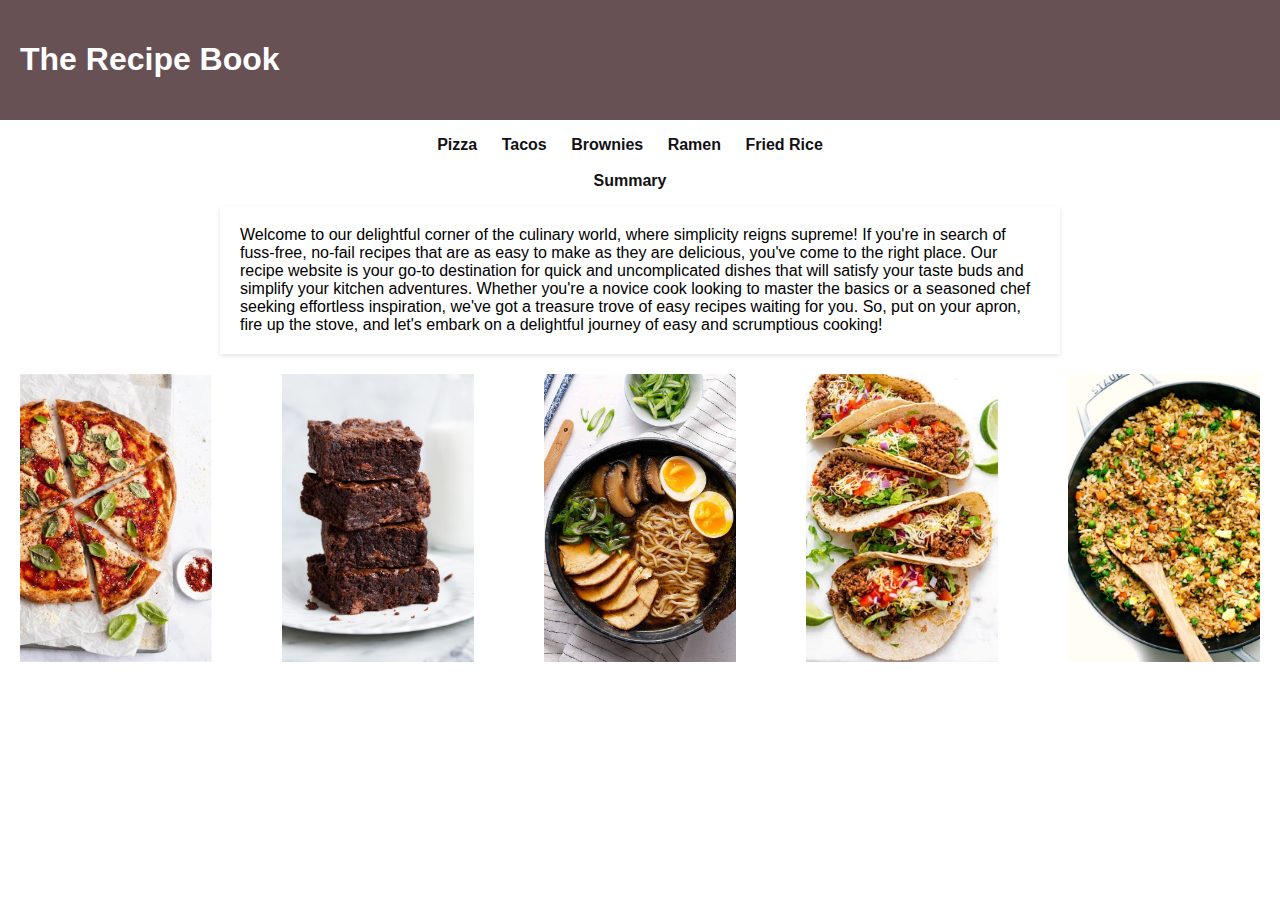
<file: index.html>
<!DOCTYPE html>
<html lang="en">
<head>
    <meta charset="UTF-8">
    <title>The Recipe Book</title>
    <link rel="stylesheet" href="style.css">
</head>
<body>
    <header>
        <h1>The Recipe Book</h1>
    </header>
    
    <nav>
        <ul>
            <li><a href="pizza.html">Pizza</a></li>
            <li><a href="Project1.html">Tacos</a></li>
            <li><a href="recipe.html">Brownies</a></li>
            <li><a href="brunoPage.html">Ramen</a></li>
			<li><a href="friedRice.html">Fried Rice</a></li>
			<br><br>
			<li><a href="summary.html">Summary</a></li>
        </ul>
    </nav>
        <div class="intro">
            Welcome to our delightful corner of the culinary world, where simplicity reigns supreme! 
			If you're in search of fuss-free, no-fail recipes that are as easy to make as they are delicious, you've come to 
			the right place. Our recipe website is your go-to destination for quick and uncomplicated dishes that will satisfy your 
			taste buds and simplify your kitchen adventures. Whether you're a novice cook looking to master the basics or a 
			seasoned chef seeking effortless inspiration, we've got a treasure trove of easy recipes waiting for you. 
			So, put on your apron, fire up the stove, and let's embark on a delightful journey of easy and scrumptious cooking! 
        </div>
		
	<div class="photo-container">
        <img src = "pizza.jpeg" alt = "pizza">
        <img src = "brownies.jpg" alt = "brownies">
        <img src = "ramen.jpg" alt = "ramen">
        <img src = "tacos.jpg" alt = "tacos">
		<img src = "fried_rice.jpg" alt = "fried rice">
    </div>

</body>
</html>
</file>
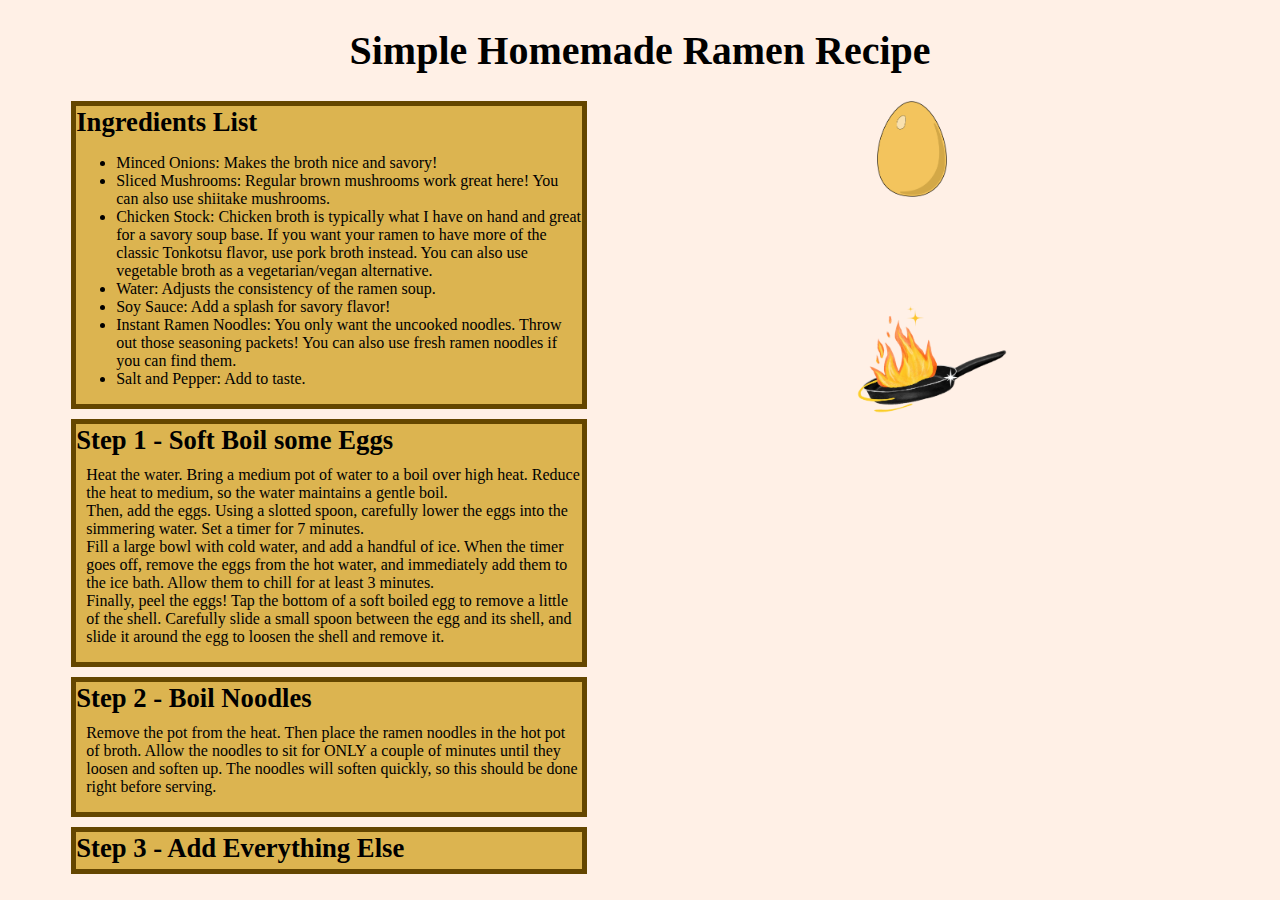
<file: brunoPage.html>
<!DOCTYPE html>
<html lang = "en">
<meta charset = "utf-8">

<title>Recipe Page</title>

<link rel="stylesheet" href="brunoCSS.css">

</head>

<body>

<h1>Simple Homemade Ramen Recipe</h1>

<div class = "textBlock">
<h2>Ingredients List</h2>
<ul>
<li>Minced Onions: Makes the broth nice and savory!</li>
<li>Sliced Mushrooms: Regular brown mushrooms work great here! You can also use shiitake mushrooms.</li>
<li>Chicken Stock: Chicken broth is typically what I have on hand and great for a savory soup base. If you want your ramen to have more of the classic Tonkotsu flavor, use pork broth instead. You can also use vegetable broth as a vegetarian/vegan alternative.</li>
<li>Water: Adjusts the consistency of the ramen soup.</li>
<li>Soy Sauce: Add a splash for savory flavor!</li>
<li>Instant Ramen Noodles: You only want the uncooked noodles. Throw out those seasoning packets! You can also use fresh ramen noodles if you can find them.</li>
<li>Salt and Pepper: Add to taste.</li>
</ul>
</div>
<div class = "textBlock">
<h2>Step 1 - Soft Boil some Eggs</h2>
<p>Heat the water. Bring a medium pot of water to a boil over high heat. Reduce the heat to medium, so the water maintains a gentle boil.<br>
Then, add the eggs. Using a slotted spoon, carefully lower the eggs into the simmering water. Set a timer for 7 minutes.<br>
Fill a large bowl with cold water, and add a handful of ice. When the timer goes off, remove the eggs from the hot water, and immediately add them to the ice bath. Allow them to chill for at least 3 minutes.<br>
Finally, peel the eggs! Tap the bottom of a soft boiled egg to remove a little of the shell. Carefully slide a small spoon between the egg and its shell, and slide it around the egg to loosen the shell and remove it.</p>
</div>
<div class = "textBlock">
<h2>Step 2 - Boil Noodles</h2>
<p> Remove the pot from the heat. Then place the ramen noodles in the hot pot of broth. Allow the noodles to sit for ONLY a couple of minutes until they loosen and soften up. The noodles will soften quickly, so this should be done right before serving. </p>
</div>
<div class = "textBlock">
<h2>Step 3 - Add Everything Else</h2>
</div>

<div class = "animationBlock clear container">
<div class="eggAnim topcenter clear">
<img src="egg.png" height="96px" width="70px">
</div>
<div class="ramenAnim topright clear blank">
<img src="ramen.png" height="120px" width="120px">
<img src="shallots.png" height="102px" width="120px">
<img src="onion.png" height="120px" width="100px">
</div>

<div class = "center">
<div class="panAnim clear">
<img src="pan.png" height="120px" width="160px" transform="scaleX(-1)">
</div>
<div class="boilingAnim blank clear">
<img src="boiling.png" height="120px" width="192px">
</div>
</div>

<div class = "ramenbowlAnim ramenPos clear blank">
<img src="ramenbowl.png" height="300px" width="300px">
</div>

<div class = "topleft"> 
<div class = "shootsAnim clear blank">
<img src="shoots.png" height="60px" width="60px">
</div>
</div>

<div class = "graterAnim graterPos clear blank">
<img src="grater.png" height="90px" width="90px">
</div>



</body>

</html>
</file>
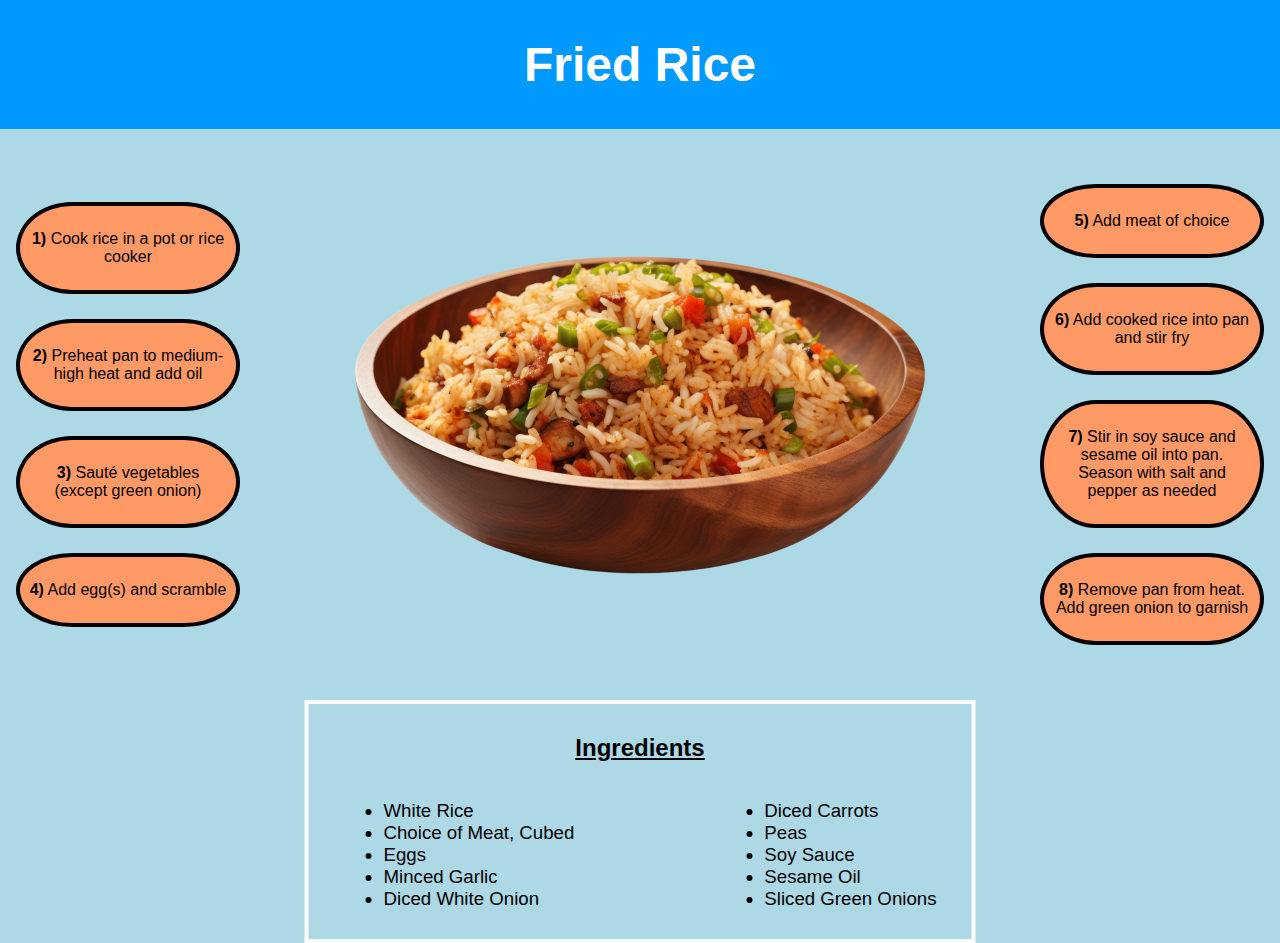
<file: friedRice.html>
<!DOCTYPE html>
<html>
<head>
  <meta charset="utf-8">
  <title> Fried Rice Recipe </title>
  <link href="friedRice.css" rel="stylesheet" type="text/css" />
</head>
<body>
  <div class = "banner">
    <h1> Fried Rice </h1>
  </div>
  <main>
    <div class = "columnL">
      <div class = "oval">
        <p> <b>1)</b> Cook rice in a pot or rice cooker </p>
      </div>
      <div class = "oval">
        <p> <b>2)</b> Preheat pan to medium-high heat and add oil </p>
      </div>
      <div class = "oval">
        <p> <b>3)</b> Sauté vegetables <br>(except green onion)</p>
      </div>
      <div class = "oval">
        <p> <b>4)</b> Add egg(s) and scramble </p>
      </div>
    </div>
    <img src = "friedRice.png" class = "friedRice" alt = "Fried Rice">
    <div class = "columnR">
      <div class = "oval">
        <p> <b>5)</b> Add meat of choice </p>
      </div>
      <div class = "oval">
        <p> <b>6)</b> Add cooked rice into pan and stir fry</p>
      </div>
      <div class = "oval">
        <p> <b>7)</b> Stir in soy sauce and sesame oil into pan. Season with salt and pepper as needed </p>
      </div>
      <div class = "oval">
        <p> <b>8)</b> Remove pan from heat. Add green onion to garnish </p>
      </div>
    </div>
  </main>
  <div class = "container">
    <div class = "ingredients">
      <h2>
        <u> Ingredients </u>
      </h2>
      <div class = "columnL">
        <ul>
          <li>
            White Rice
          </li>
          <li>
            Choice of Meat, Cubed
          </li>
          <li>
            Eggs
          </li>
          <li>
            Minced Garlic
          </li>
          <li>
            Diced White Onion
          </li>
        </ul>
      </div>
      <div class = "columnR">
        <ul>
          <li>
            Diced Carrots
          </li>
          <li>
            Peas
          </li>
          <li>
            Soy Sauce
          </li>
          <li>
            Sesame Oil
          </li>
          </li>
          <li>
            Sliced Green Onions
          </li>
        </ul>
      </div>
    </div>
  </div>
</body>
</html>
</file>
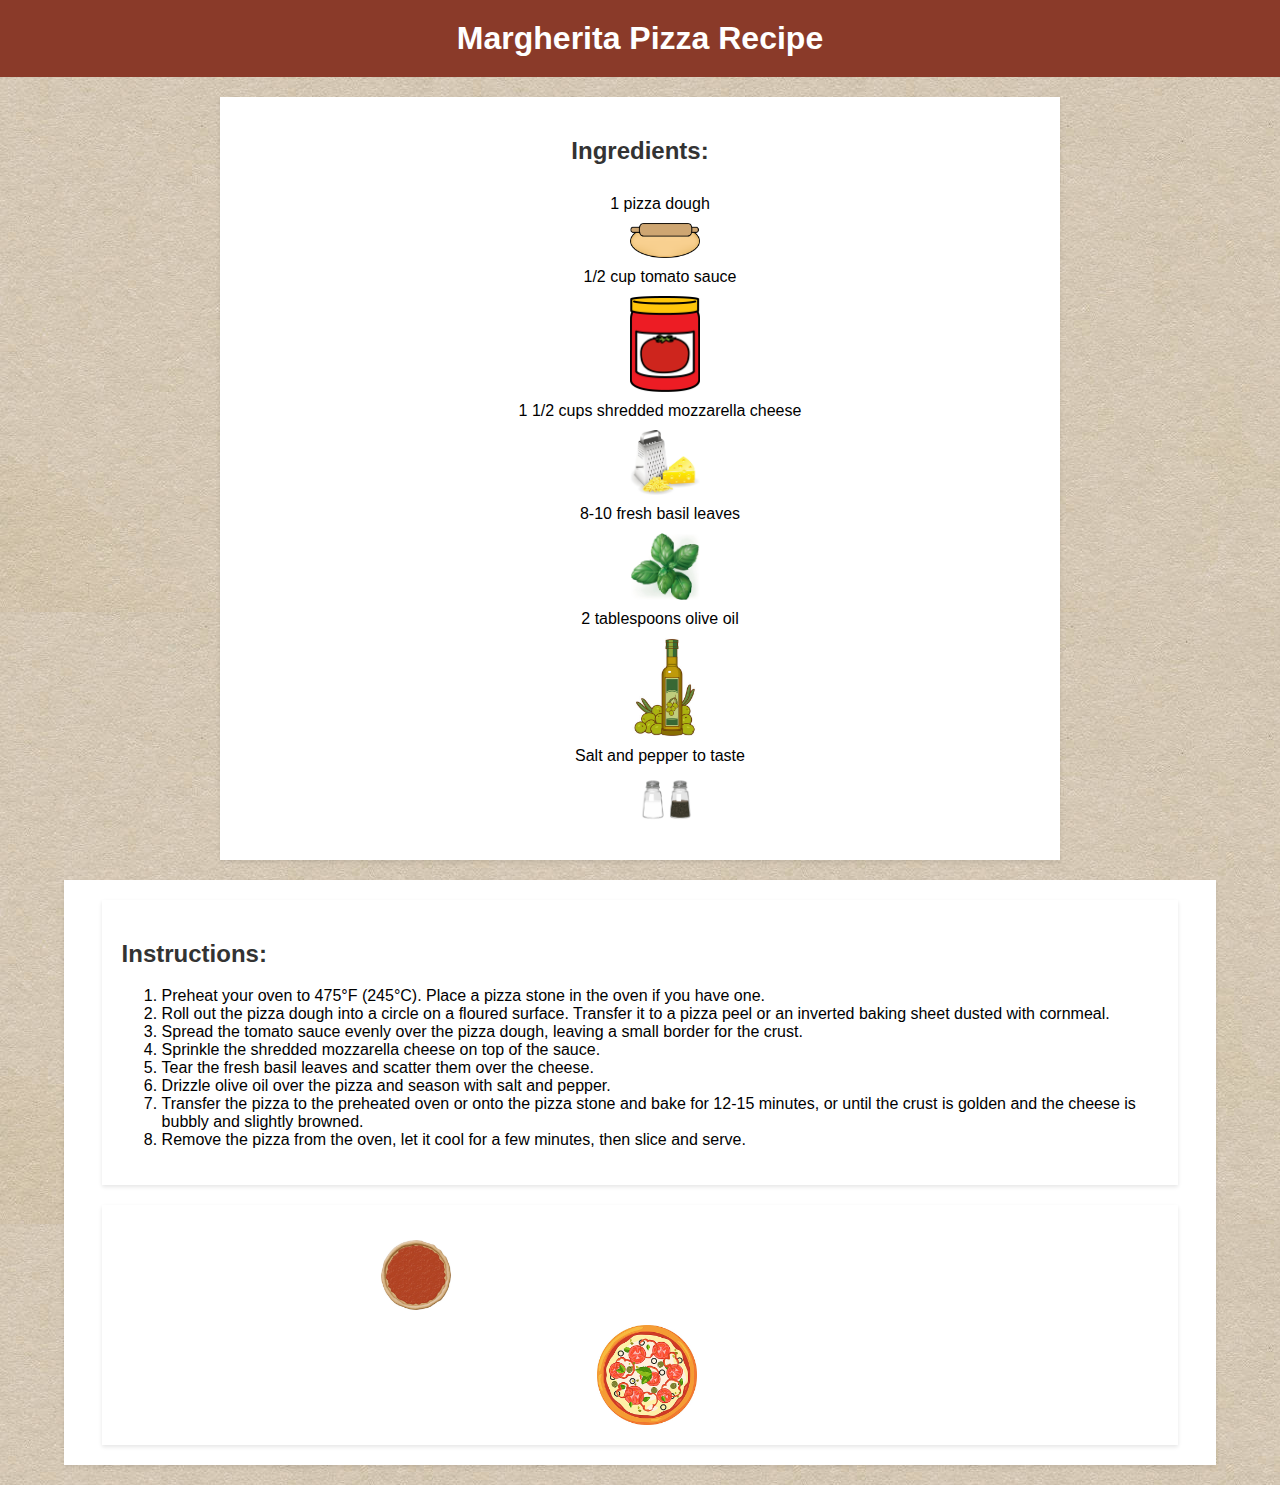
<file: pizza.html>
<!DOCTYPE html>
<html>
<head>
    <title>Margherita Pizza Recipe</title>
	<link rel="stylesheet" href="pizza_style.css">
</head>
<body>
    <header>
        <h1>Margherita Pizza Recipe</h1>
    </header>
    <div class = "ingredients">
        <h2>Ingredients:</h2>
        <ul>
            <li>1 pizza dough </li>
			<img src = "pizza_dough.png"> 
            <li>1/2 cup tomato sauce </li>
			<img src = "tomato_sauce.png">
            <li>1 1/2 cups shredded mozzarella cheese </li>
			<img src = "cheese.jpg">
            <li>8-10 fresh basil leaves </li>
			<img src = "basil.jpg">
            <li>2 tablespoons olive oil </li>
			<img src = "olive_oil.jpeg">
            <li>Salt and pepper to taste </li>
			<img src = "salt_pepper.jpg">
        </ul>
	</div>
	<div class = "container">
    <div class = "instructions">
        <h2>Instructions:</h2>
        <ol>
            <li>Preheat your oven to 475°F (245°C). Place a pizza stone in the oven if you have one.</li>
            <li>Roll out the pizza dough into a circle on a floured surface. Transfer it to a pizza peel or an inverted baking sheet dusted with cornmeal.</li>
            <li>Spread the tomato sauce evenly over the pizza dough, leaving a small border for the crust.</li>
            <li>Sprinkle the shredded mozzarella cheese on top of the sauce.</li>
            <li>Tear the fresh basil leaves and scatter them over the cheese.</li>
            <li>Drizzle olive oil over the pizza and season with salt and pepper.</li>
            <li>Transfer the pizza to the preheated oven or onto the pizza stone and bake for 12-15 minutes, or until the crust is golden and the cheese is bubbly and slightly browned.</li>
            <li>Remove the pizza from the oven, let it cool for a few minutes, then slice and serve.</li>
        </ol>
    </div>
	<div class = "animationBlock">
		<img src = "pizza_with_sauce.jpg">
		<img src = "cheese.jpg">
		<img src = "basil.jpg">
		<img src = "olive_oil.jpeg">
		<img src = "salt_pepper.jpg">
		<br>
		<div id = "final-pizza">
		<img src = "final_pizza.jpg">
		</div>
	</div>
	</div>
</body>
</html>
</file>
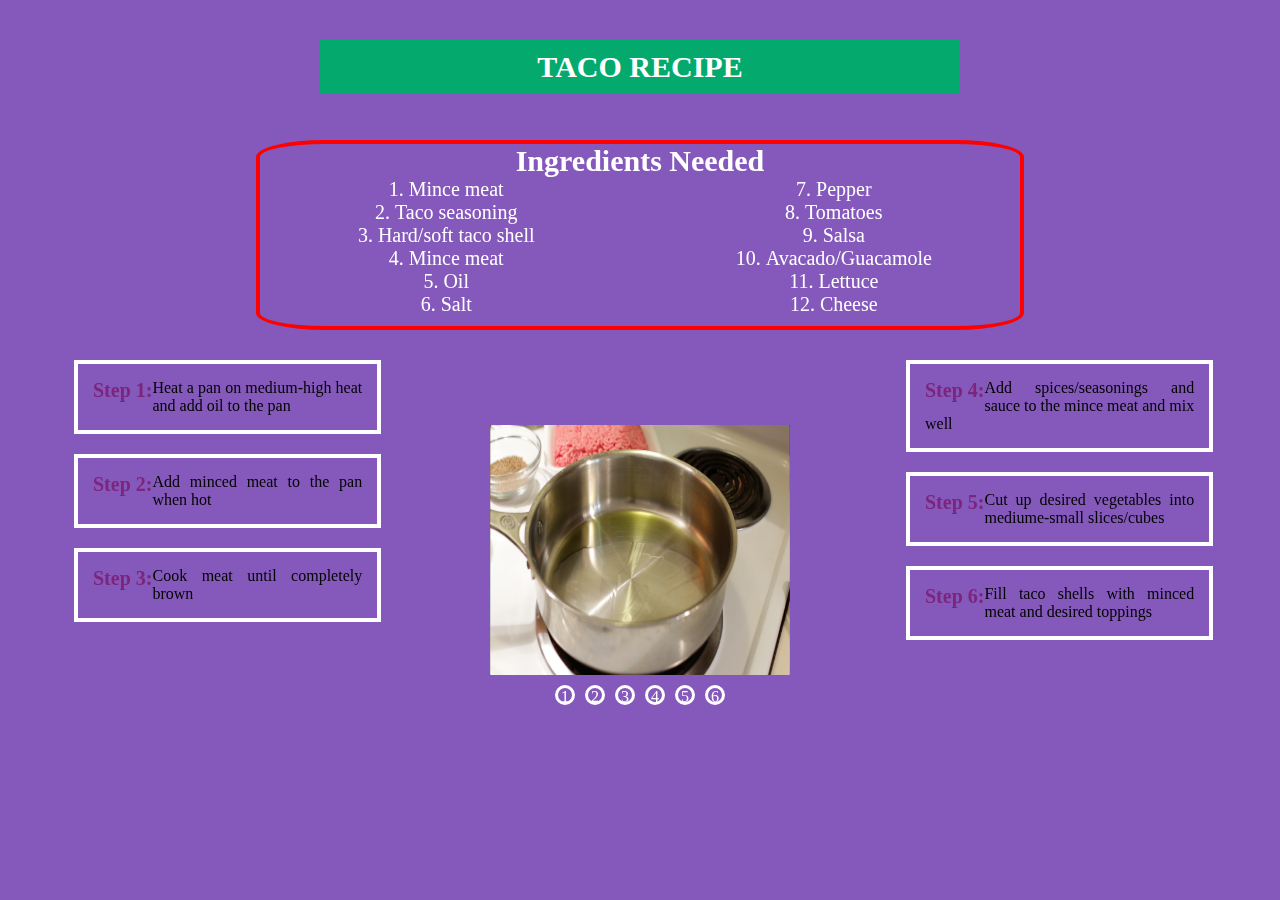
<file: Project1.html>
<!--Storyboard-->
<!--header/menue at the top that has the links to other recipes and home page
    have that incorporate transitions (dropdowns for variations of said food and dropdowns for ingredients)
box to the left showing list of ingredients needed in list format
text below in list format showing instructions
box aligned right that involves animation of how the food is prepared


extra: have a fixed box to the right that moves down as the user scrolls down the page
the box will change displays once user has scrolled down to different areas of the page depending on step
the change in displays/gifs will be a fade out transiiton
have buttons that say "next step" and have that be the trigger to a fade out scene-->


<!DOCTYPE html>
<html>
    <head>
        <title>How to Make Tacos!</title>
        <link rel="stylesheet" href="ess.css">
    </head>
    <body>
        <!--Menu-->
        
        <!--<div class="menu" id="myMenu">
            <a href="#Home">Home</a>
            <a href="#taco">Taco Recipe</a>
            <div class="dropdown">
                    <button class="dropbtn">Tacos
                        <i class="fa fa-caret-down"></i>
                    </button>
                    <div class="content">
                        <a href="#btaco">Beef Taco</a>
                        <a href="#ctaco">Chicken Taco</a>
                        <a href="#vtaco">Veggie Taco</a>
                        <a href="#Tingredients">Ingredients</a>
                    </div>
                
            </div>
            
            <a href="#burger">Burger Recipe</a>
           

            <a href="#brownies">Brownies Recipe</a>
            

            <a href="#pizza">Pizza Recipe</a>
            
        </div>-->
        
    
        

        <br><br><br><br><br>


        <div class="title">
            <h1>TACO RECIPE</h1>
        </div>
        <div class="ingredients">
            <h3 class="center">Ingredients Needed</h3>
            <div class="column">
                <ol class="center">
                    <li>Mince meat</li>
                    <li>Taco seasoning</li>
                    <li>Hard/soft taco shell</li>
                    <li>Mince meat</li>
                    <li>Oil</li>
                    <li>Salt</li>
                    <li>Pepper</li>
                    <li>Tomatoes</li>
                    <li>Salsa</li>
                    <li>Avacado/Guacamole</li>
                    <li>Lettuce</li>
                    <li>Cheese</li>
                </ol>
            </div>
        </div>

        <div class="left">
            <div class="stepSec">
                <h3 class="step">Step 1: </h3>
                <p>Heat a pan on medium-high heat and add oil to the pan</p>
                
            </div>
            <br><br>
            <div class="stepSec">
                <h3 class="step">Step 2: </h3>
                <p>Add minced meat to the pan when hot</p>
            </div>
            <div class="stepSec">
                <h3 class="step">Step 3: </h3>
                <p>Cook meat until completely brown</p>
            </div>
        </div>
        

        <!--slideshow-->
        <div class="slider">
            <div class="images">
                <input type="radio" name="slide" id="img1">
                <input type="radio" name="slide" id="img2">
                <input type="radio" name="slide" id="img3">
                <input type="radio" name="slide" id="img4">
                <input type="radio" name="slide" id="img5">
                <input type="radio" name="slide" id="img6">


                <img src="./test1.png" class="m1" alt="img1">
                <img src="./test2.png" class="m2" alt="img2">
                <img src="./test3.png" class="m3" alt="img3">
                <img src="./test4.png" class="m4" alt="img4">
                <img src="./test5.png" class="m4" alt="img5">
                <img src="./test6.png" class="m4" alt="img6">
            </div>
            <div class="dots">
                <label for="img1">1</label>
                <label for="img2">2</label>
                <label for="img3">3</label>
                <label for="img4">4</label>
                <label for="img5">5</label>
                <label for="img6">6</label>

            </div>
        </div>
        <div class="right">
            <div class="stepSec">
                <h3 class="step">Step 4: </h3>
                <p>Add spices/seasonings and sauce to the mince meat and mix well</p>
            </div>
            <br><br>
            <div class="stepSec">
                <h3 class="step">Step 5: </h3>
                <p>Cut up desired vegetables into mediume-small slices/cubes</p>
            </div>
            <div class="stepSec">
                <h3 class="step">Step 6: </h3>
                <p>Fill taco shells with minced meat and desired toppings</p>
            </div>
        </div>
    </body>
</html>
</file>
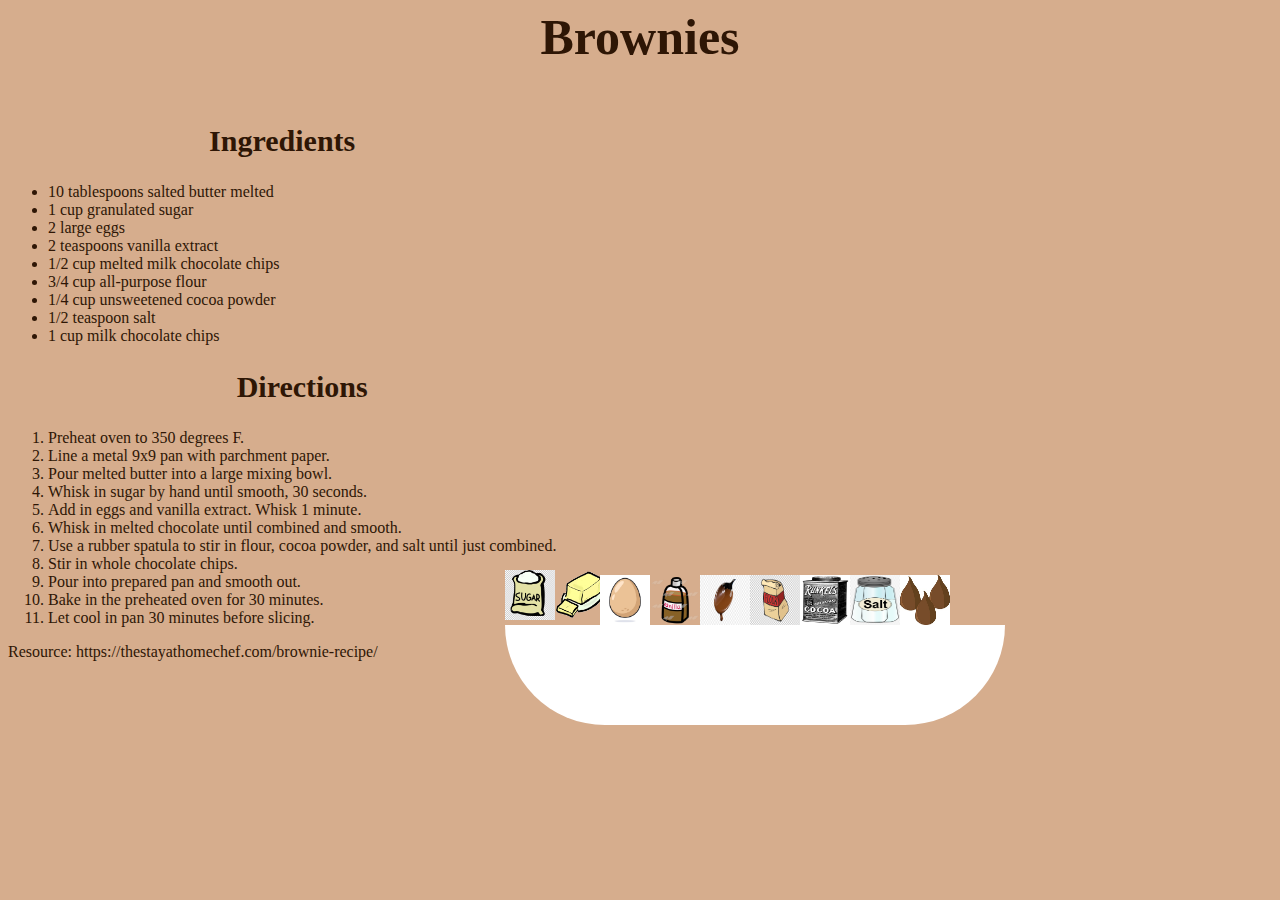
<file: recipe.html>
<html>
<head>
<title>Brownie Recipe</title>
<link rel="stylesheet" type= "text/css" href="recipe.css">

</head>
<body>
<h1> Brownies </h1>

<div class="ingredients">
  <h2>Ingredients</h2>
  <ul>
    <li>10 tablespoons salted butter melted</li>
    <li>1 cup granulated sugar</li>
    <li>2 large eggs</li>
    <li>2 teaspoons vanilla extract</li>
    <li>1/2 cup melted milk chocolate chips</li>
    <li>3/4 cup all-purpose flour</li>
    <li>1/4 cup unsweetened cocoa powder</li>
    <li>1/2 teaspoon salt</li>
    <li>1 cup milk chocolate chips</li>
  </ul>
  <ol>
    <h2>Directions</h2>

    <li>Preheat oven to 350 degrees F.</li>
  <li>Line a metal 9x9 pan with parchment paper.</li>
    <li>Pour melted butter into a large mixing bowl. </li>
    <li>Whisk in sugar by hand until smooth, 30 seconds.</li>
    <li>Add in eggs and vanilla extract. Whisk 1 minute.</li>
    <li>Whisk in melted chocolate until combined and smooth.</li>
    <li>Use a rubber spatula to stir in flour, cocoa powder, and salt until just combined. </li>
    <li>Stir in whole chocolate chips.</li>
    <li>Pour into prepared pan and smooth out.</li>
    <li>Bake in the preheated oven for 30 minutes.</li>
    <li>Let cool in pan 30 minutes before slicing.</li>
  </ol>
  <p>Resource: https://thestayathomechef.com/brownie-recipe/ </p>

</div>




<div class="sugar">
<img src="sugar.jpg" height="50" width="50">
</div>

<div class="butter">
<img src="butter.gif" height="50" width="50">
</div>

<div class="eggs">
<img src="egg.jpg" height="50" width="50">
</div>

<div class="vanilla">
<img src="vanilla.png" height="50" width="50">
</div>

<div class="cc">
<img src="chocolatechip.jpg" height="50" width="50">
</div>

<div class="salt">
<img src="salt.png" height="50" width="50">
</div>

<div class="cocoa">
<img src="cocoa.jpg" height="50" width="50">
</div>

<div class="flour">
<img src="flour.jpg" height="50" width="50">
</div>

<div class="meltedchoc">
<img src="meltedchoc.png" height="50" width="50">
</div>

<div class="bowl"></div>
</div>





</body>
</html>
</file>
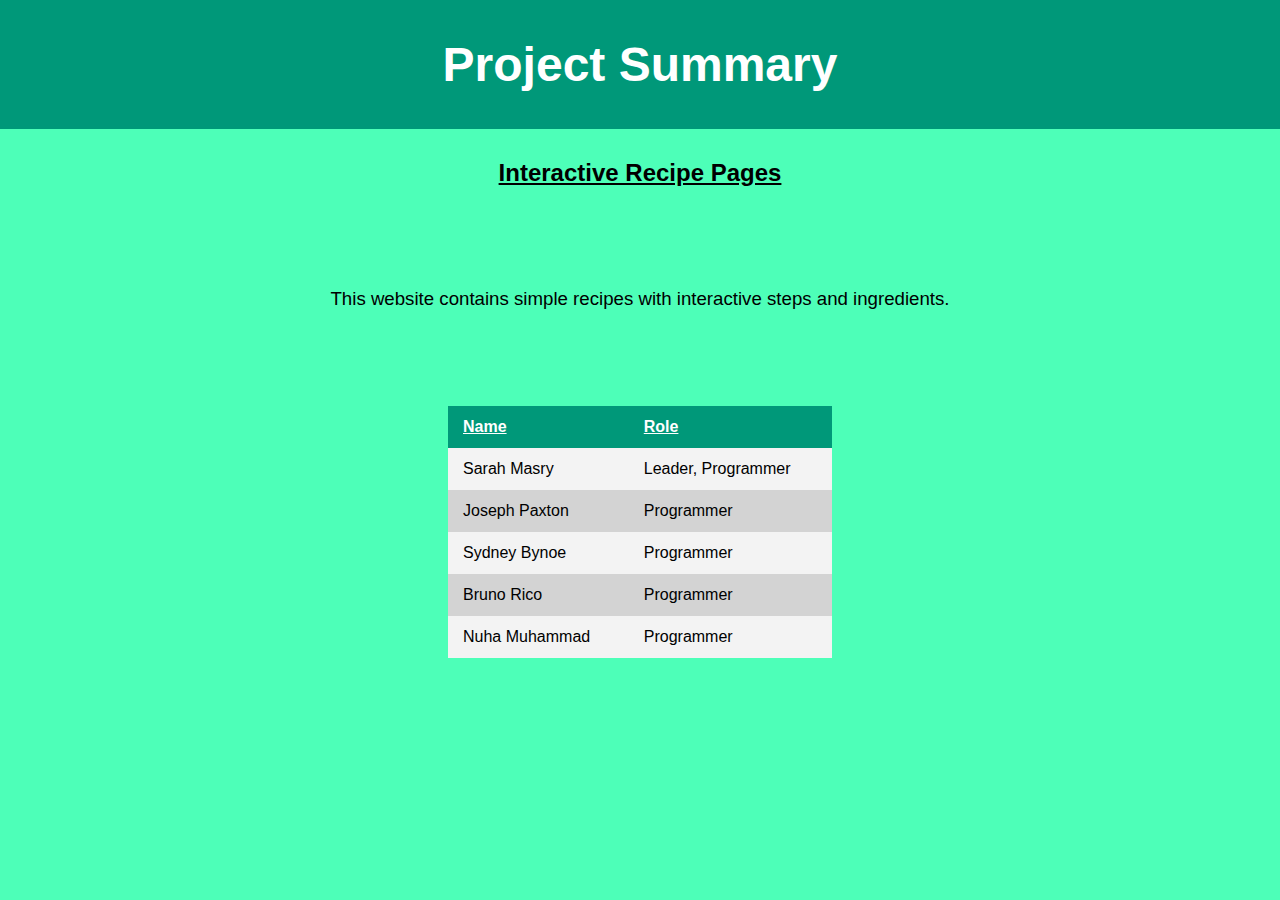
<file: summary.html>
<!DOCTYPE html>
<html>
<head>
  <meta charset="utf-8">
  <title> Project Summary </title>
  <link href="summary.css" rel="stylesheet" type="text/css" />
</head>
<body>
  <div class = "banner">
    <h1> Project Summary </h1>
  </div>
  <h2>
    Interactive Recipe Pages
  </h2>
  <div class = "content">
    <p>
      This website contains simple recipes with interactive steps and ingredients.
    </p>
    <table>
      <tr>
        <th class = "tableHead"> Name </th>
        <th class = "tableHead"> Role </th>
      </tr>
      <tr>
        <td>
          Sarah Masry
        </td>
        <td>
          Leader, Programmer
        </td>
      </tr>
      <tr>
        <td>
          Joseph Paxton
        </td>
        <td>
          Programmer
        </td>
      </tr>
      <tr>
        <td>
          Sydney Bynoe
        </td>
        <td>
          Programmer
        </td>
      </tr>
      <tr>
        <td>
          Bruno Rico
        </td>
        <td>
          Programmer
        </td>
      </tr>
      <tr>
        <td>
          Nuha Muhammad
        </td>
        <td>
          Programmer
        </td>
      </tr>
    </table>
  </div>
</body>
</html>
</file>
<file: style.css>
body {
    font-family: Arial, sans-serif;
    margin: 0;
    padding: 0;
    background-color: #FFFFF;
}

header {
    background-color: #685155;
    color: white;
    text-align: left;
    padding: 20px;
	font: Lucida Handwriting;
}

nav ul {
    list-style-type: none;
    padding: 0;
    text-align: center;
}

nav li {
    display: inline;
    margin-right: 20px;
}

nav a {
    text-decoration: none;
    color: white;
    font-weight: bold;
    font-size: 16px;
	color: #121113;
}

nav a:hover {
    text-decoration: underline;
}

.intro {
    max-width: 800px;
    margin: 0 auto;
    padding: 20px;
    background-color: white;
	box-shadow: 0 2px 4px rgba(0, 0, 0, 0.1);
}

.photo-container {
    display: flex; 
    justify-content: space-between; 
    align-items: center; 
}

.photo-container img {
    max-width: 15%; 
    height: 10; 
    margin: 20px;
	border: 0px;
}
</file>
<file: brunoCSS.css>
body {
	overflow-x : hidden;
	background-color: rgb(260, 240, 230);
}

p {
	margin-left : 10px;
	margin-top : 10px;
}

h1 {
	font-size : 30pt;
	font-weight : bold;
	text-align : center;
}

h2 {
	font-size : 20pt;
	font-weight : bold;
	margin-top : 1px;
	margin-bottom : 5px;
}

.textBlock {
	width : 40%;
	margin-right : 5%;
	margin-left : 5%;
	margin-bottom : 10px;
	border : 5px solid rgb(100, 70, 0);
	background-color: rgb(220, 180, 80);
	float : left;
}

.animationBlock {
	position : relative;
	width : 40%;
	margin-right : 5%;
	height : 500px;
	bottom : 40%;
}

.clear{
	overflow : auto;
}

.container{
	position : relative;
	overflow : hidden;
}

.topcenter {
	position : relative;
	left : 45%;
}

.topright {
	position : relative;
	left : 27%;
}

.topleft {
	position : relative;
	left : 40%;
}

.center {
	position: relative;
	
	top: 40%;
	left: 40%;
}

.ramenPos {
	position: relative;
	
	top: 28%;
	left: 30%;
}

.graterPos {
	position : relative;
	top : 5%;
	left : 45%;
}

.blank {
	opacity: 0;
}

.borderElem {
	border : 1px solid black;
}

.floatDown {
    animation-fill-mode: forwards;
	animation: floatBubble 4s normal ease-out;
    -webkit-animation: floatBubble 4s normal ease-out;
}
.eggAnim{
	position : absolute;
	z-index : 2;
	animation: floatBubble 4s normal ease-out, fadeOut 4s;
    -webkit-animation: floatBubble 4s normal ease-out, fadeOut 4s;
	animation-fill-mode: forwards;
}
@keyframes floatBubble {
    0% {top:0px;}
    100% {top:200px;}
}
@-webkit-keyframes floatBubble {
    0% {top:0px;}
    100% {top:200px;}
}

.fadeOutImg {
	animation : fadeOut 4s;
	-webkit-animation: fadeOut 4s;
	animation-fill-mode: forwards;
	-webkit-animation-fill-mode: forwards;
}
.panAnim {
	position : absolute;
	z-index : 2;
	animation : fadeOut 6s;
	animation-delay : 4s;
	-webkit-animation: fadeOut 6s;
	-webkit-animation-delay : 4s;
	animation-fill-mode: forwards;
	-webkit-animation-fill-mode: forwards;
}
@keyframes fadeOut{
	0% {opacity: 1;}
	100% {opacity:0;}
}
@-webkit-keyframes fadeOut{
	0% {opacity: 1;}
	100% {opacity:0;}
}

.boilingAnim {
	position : absolute;
	z-index : 1;
	animation : fadeIn 8s;
	animation-delay : 4s;
	-webkit-animation: fadeIn 8s;
	-webkit-animation-delay : 4s;
	animation-fill-mode: forwards;
}

@keyframes fadeIn{
	0% {opacity: 0;}
	100% {opacity:1;}
}
@-webkit-keyframes fadeIn{
	0% {opacity: 0;}
	100% {opacity:1;}
}

.ramenAnim {
	position : absolute;
	z-index : 2;
	animation: floatBubble 4s normal ease-out, fadeOut 4s;
	animation-delay : 10s;
    -webkit-animation: floatBubble 4s normal ease-out, fadeOut 4s;
	-webkit-animation-delay : 10s;
	animation-fill-mode: forwards;
}

@keyframes xAxis {
  50% {
    animation-timing-function: ease-in;
    transform: translateX(100px);
  }
}

@keyframes yAxis {
  50% {
    animation-timing-function: ease-out;
    transform: translateY(-100px);
  }
}

.shootsAnim {
	animation: xAxis 2.5s infinite ease-in, fadeOut 6s;
	animation-delay : 15s;
	webkit-animation: xAxis 2.5s infinite ease-in, fadeOut 6s;
	-webkit-animation-delay : 15s;
	animation-fill-mode: forwards;
	z-index : 2;
}

.graterAnim {
	animation: fadeOut 10s;
	animation-delay : 15s;
    -webkit-animation: fadeOut 10s;
	-webkit-animation-delay : 15s;
	animation-fill-mode: forwards;
}

.ramenbowlAnim {
	position : absolute;
	z-index : 10;
	animation : fadeIn 10s;
	animation-delay : 25s;
	-webkit-animation: fadeIn 10s;
	-webkit-animation-delay : 25s;
	animation-fill-mode: forwards;
}
</file>
<file: friedRice.css>
body {
  background: lightblue;
  background-size: cover;
  font-family: sans-serif;
  padding: 0;
  margin: 0;
}
.banner {
  background: #0099ff;
  padding: 7px;
}
h1 {
  margin: 0;
  font-size: 3em;
  font-weight: bold;
  color: white;
  text-align: center;
  margin-top: 30px;
  margin-bottom: 30px;
}
main {
  align-items: center;
  justify-content: center;
  width: 70%;
  display: flex;
  margin: 0 auto;
  margin-top: 30px;
}
.oval {
  width: 200px;
  height: auto;
  text-align: center;
  border-radius: 50% / 100%; 
  border: 4px solid black;
  background-color: #ff9966;
  padding: 8px;
  margin-top: 50px;
  margin: 25px;
  text-size: 16pt;
}
.friedRice {
  position: relative;
  width: 600px;
  height: 346px;
  animation: rotate 0.5s linear infinite alternate;
}
@keyframes rotate {
  0% {
    transform: rotate(-10deg);
  }
  100% {
    transform: rotate(10deg);
  }
}
.columnL {
  float: left;
  margin-right: 75px;
  margin-left: 25px;
}
.columnR {
  float: left;
  margin-left: 75px;
  margin-right: 25px;
}
.container {
  position: relative;
  top: 30px;
  left: 50%;
  transform: translate(-50%);
  width: auto;
  padding: 10px;
  border: 4px solid white;
  display: flex;
  align-items: center;
  justify-content: center;
  float: left;
  font-size: 14pt;
}
.container h2 {
  text-align: center;
  font-weight: bold;
  font-size: 18pt;
}
</file>
<file: pizza_style.css>
body {
	font-family: Arial, sans-serif;
	background-image: url("bg.jpeg");
	margin: 0;
	padding: 0;
}

header {
	background-color: #8A3A29;
	color: white;
	text-align: center;
	padding: 20px;
} 

h1 {
	margin: 0;
}

.ingredients {
	max-width: 800px;
	margin: 20px auto;
	padding: 20px;
	background-color: #fff;
	box-shadow: 0 2px 4px rgba(0, 0, 0, 0.1);
	text-align: center;
}

.instructions {
	max-width: 90%;
	margin: 20px auto;
	padding: 20px;
	background-color: #fff;
	box-shadow: 0 2px 4px rgba(0, 0, 0, 0.1);
	text-align: left;
}

.ingredients ul {
    list-style-type: none
}

.ingredients li {
	padding: 10px 0;
}

.ingredients img {
	width: 70px; 
	margin-left: 10px; 
	vertical-align: middle; 
	animation: slideInFromLeft 1s ease-in-out forwards;
}

@keyframes slideInFromLeft {
    from {
        transform: translateX(-100%);
        opacity: 0;
    }
    to {
        transform: translateX(0);
        opacity: 1;
    }
}

.container {
    max-width: 90%;
    margin: 20px auto;
    background-color: #fff;
    box-shadow: 0 2px 4px rgba(0, 0, 0, 0.1);
    overflow: hidden; 
}

.animationBlock {
	max-width: 90%;
	margin: 20px auto;
	padding: 20px;
	background-color: #fff;
	box-shadow: 0 2px 4px rgba(0, 0, 0, 0.1);
	text-align: center;
}

.animationBlock img {
	width: 70px; 
	margin-left: 50px; 
	vertical-align: middle; 
	display: inline-block;
}

#final-pizza{
	width: 1000px;
}

#final-pizza img{
	width: 100px;
}

@keyframes slideInFromLeft {
    0% {
        transform: translateX(-100%);
        opacity: 0;
    }
    100% {
        transform: translateX(0);
        opacity: 1;
    }
}


@keyframes spin {
    0% {
        transform: rotate(0deg);
    }
    100% {
        transform: rotate(360deg);
    }
}

.animationBlock img {
    animation: slideInFromLeft 3s ease-in-out forwards;
    opacity: 0;
}

.animationBlock img:last-child {
    animation: spin 1s linear 12s forwards;
	animation-delay: 15s;
	opacity: 1;
}

.animationBlock img:nth-child(1) {
    animation-delay: 0s;
    opacity: 1; 
}

.animationBlock img:nth-child(2) {
    animation-delay: 3s;
}

.animationBlock img:nth-child(3) {
    animation-delay: 6s;
}

.animationBlock img:nth-child(4) {
    animation-delay: 9s;
}

.animationBlock img:nth-child(5) {
    animation-delay: 12s;
}


h2 {
	color: #333;
}

p {
	line-height: 1.5;
}
</file>
<file: ess.css>
*{
    box-sizing: border-box;
    margin: 0;
    padding: 0;
  }
  
  body{
    height: 100vh;
    display: flex;
    justify-content: center;
    align-items: center;
    background: rgb(133, 89, 187);
  }
  
  .slider{
    
    position: relative;
    top: 120px;
    width: 300px;
    overflow: hidden;
  }
  .images{
    display: flex;
    width: inherit;
  }
  .images img{
    height:250px;
    width: inherit;
    transition: all 0.5s ease;
  }
  .images input{
    display: none;
  }
  .dots{
    display: flex;
    justify-content: center;
    margin: 5px;
  }
  
  .dots label{
    height: 20px;
    width: 20px;
    border-radius: 50%;
    border: solid #fff 3px;
    cursor: pointer;
    transition: all .15s ease;
    margin: 5px;
    text-align: center;
    color: white;
  }
  
  .dots label:hover {background: #fff;}
  #img1:checked~.m1 {
    margin-left: 0;
  }
  #img2:checked~.m1 {
    margin-left: -300px;
  }
  #img3:checked~.m1 {
    margin-left: -600px;
  }
  #img4:checked~.m1 {
    margin-left: -900px;
  }
  #img5:checked~.m1 {
    margin-left: -1200px;
  }
  #img6:checked~.m1 {
    margin-left: -1500px;
  }






  /*underline test*/



.title{
    position: relative;
    margin-top: 10px;
    margin-bottom: 10px;
    width: 50%;
    height: 53px;
    padding-top: 10px;
    padding-bottom: 10px;
    text-align: center;

    float: center;
    font-weight: bold;
    position: fixed;
    z-index: 2;
    margin-top: 30px;
    top: 10px;
    background-color: #04aa6d;
    animation-name: test;
    animation-duration: 10s;
    animation-iteration-count: infinite;
  }
.title h1{
font-size: 30px;
color: white;
}

.ingredients{
    top:140px;
    position: fixed;
    float: center;
    width: 60%;
    height: 190px;
    border: 4px solid red;
    border-radius: 9%;
    animation-name: border;
    animation-duration: 30s;
    animation-iteration-count: infinite;
    color: white;
}
.ingredients h3{
    font-size: 30px;
    font-weight: bold;
}
.ingredients li{
    font-size: 20px;
}
.column{
    column-width: 47%;
    column-count: 2;
    column-gap: 2%;
}

.center{
    text-align: center;
    list-style-position: inside;
}

.menu{
    background-color: #3333;
    overflow: hidden;
    position: fixed;
    width: 100%;
    top: 0;
    z-index: 3;
}

.menu a{
    float: left;
    display: block;
    color: #f2f2f2;
    text-align: center;
    padding: 14px 16px;
    text-decoration: none;
    font-size: 17px;
    transition: all .5s ease-in-out;

}
.active{
    background-color: #04aa6d;
    color: white;
    animation-name: test;
    animation-duration: 10s;
    animation-iteration-count: infinite;
}
.left{
    left: 5%;
    top: 350px;
    width: 40%;
    position: fixed;
}
.right{
    left: 70%;

    top: 350px;
    width: 40%;
    position: fixed;
}
.stepSec{
    width: 60%;
    border: 4px solid white;
    margin: 10px;
    padding: 15px;
    float: left;
    z-index: 4;
}
.stepSec p{
    text-align: justify;
}
.stepSec h3{
    color: rgb(123, 37, 123);
}
.step{
    left: -10px;
    float: left;
    font-weight: bold;
    font-size: 20px;
    text-align: left;
}


/*ANIMATIONS*/
@keyframes test {
    0%  {background-color: red;}
    25%  {background-color: goldenrod;}
    50%  {background-color: blue;}
    75%  {background-color: green;}
    100% {background-color: red;}
}
@keyframes border {
    0%  {border-color: red;}
    10%  {border-color: goldenrod;}
    20%  {border-color: blue;}
    30%  {border-color: green;}
    40% {border-color: orange;}
    50% {border-color: black;}
    60% {border-color: silver;}
    70% {border-color: yellow;}
    100% {border-color: peru;}
    100% {border-color: brown;}
    100% {border-color: red;}



}
/*MENU*/
.dropdown{
    float: left;
    overflow: hidden;
}
.dropdown .dropbtn{
    font-size: 17px;
    border: none;
    outline: none;
    color: white;
    padding: 14px 16px;
    background-color: inherit;
    font-family: inherit;
    margin: 0;
}
.content{
    display: none;
    position: absolute;
    background-color: #f9f9f9;
    min-width: 160px;
    box-shadow: 0px 8px 16px 0px rgba(0,0,0,0.2);
    z-index: 1;
}

.content a{
    float: none;
    color: black;
    padding: 12px 16px;
    text-decoration: none;
    display: block;
    text-align: left;
}

.menu a:hover, .dropdown:hover .dropbtn{
    background-color: #555;
    color: white;
}

.dropdown:hover .content{
    display: block;
    transition: all .5 ease;
    height: 180px;

}
</file>
<file: recipe.css>
body{
  background-color: #d6ad8d;
}

h1{
  text-align: center;
  font-family: Stencil Std, fantasy;
  font-size: 50px;
  color: #2e1605;
}

h2{
  text-align: center;
  font-family: Stencil Std, fantasy;
  font-size: 30px;
  color: #2e1605;
}

.ingredients{
  float: left;
  font-family: Stencil Std, fantasy;
  color: #2e1605;
}



.animation{
  float: right;
  margin: 5px;
}

.bowl {
  width: 500px;
  height: 100px;
  position: absolute;
  bottom: 170;
  left: 500;
  right: calc(50% - 40px);
  background-color: #FFF;
  border-radius: 0 0 100px 100px / 0 0 100px 100px;
  float: right;
  margin: 5px;
}





  @keyframes bounceIn {
  0% {
    transform: scale(0.1);
    opacity: 0;
  }
  60% {
    transform: scale(1.2);
    opacity: 1;
  }
  100% {
    transform: scale(1);
  }

}



.sugar{
  animation: bounceIn 5s;
  position: absolute;
  bottom: 275;
  left: 500;
  float: right;
  margin: 5px;
}

.butter{
  animation-delay: 10s;
  animation: bounceIn 5s;
  position: absolute;
  bottom: 275;
  left: 550;
  animation-direction: alternate;
  float: right;
  margin: 5px;

}

.eggs{
  animation-delay: 10s;
  animation: bounceIn 5s;
  position: absolute;
  bottom: 275;
  left: 600;
  animation-direction: alternate;

}


.vanilla{
  animation-delay: 10s;
  animation: bounceIn 5s;
  position: absolute;
  bottom: 275;
  left: 650;
  animation-direction: alternate;

}

.meltedchoc{
  animation-delay: 10s;
  animation: bounceIn 5s;
  position: absolute;
  bottom: 275;
  left: 700;
  animation-direction: alternate;

}

.flour{
  animation-delay: 10s;
  animation: bounceIn 5s;
  position: absolute;
  bottom: 275;
  left: 750;
  animation-direction: alternate;

}

.cocoa{
  animation-delay: 10s;
  animation: bounceIn 5s;
  position: absolute;
  bottom: 275;
  left: 800;
  animation-direction: alternate;

}

.salt{
  animation-delay: 10s;
  animation: bounceIn 5s;
  position: absolute;
  bottom: 275;
  left: 850;
  animation-direction: alternate;

}

.cc{
  animation-delay: 10s;
  animation: bounceIn 5s;
  position: absolute;
  bottom: 275;
  left: 900;
  animation-direction: alternate;

}
</file>
<file: summary.css>
body {
  background: #4dffb8;
  background-size: cover;
  font-family: sans-serif;
  height: 100%;
  padding: 0;
  margin: 0;
}
.banner {
  background: #009879;
  padding: 7px;
}
h1 {
  margin: 0;
  font-size: 3em;
  font-weight: bold;
  color: white;
  text-align: center;
  margin-top: 30px;
  margin-bottom: 30px;
}
h2 {
  text-align: center;
  text-decoration: underline;
  font-weight: bold;
  font-size: 18pt;
  margin-top: 30px;
}
.content {
  position: relative;
  align-items: center;
  justify-content: center;
  width: 100%;
  height: 70vh;
  margin: 0 auto;
  margin-top: 30px;
}
.content p {
  position: absolute;
  top: 10%;
  left: 50%;
  transform: translate(-50%, -50%);
  text-align: center;
  font-size: 14pt;
}
table {
  position: absolute;
  top: 50%;
  left: 50%;
  transform: translate(-50%, -50%);
  min-width: 30%;
  text-align: left;
  border-collapse: collapse;
}
.tableHead {
  color: white;
  background-color: #009879;
  font-weight: bold;
  text-decoration: underline;
}
th, td {
    padding: 12px 15px;
}
tr:nth-child(even) {
  background-color: #f3f3f3;
}
tr:nth-child(odd) {
  background-color: lightgray;
}
</file>
